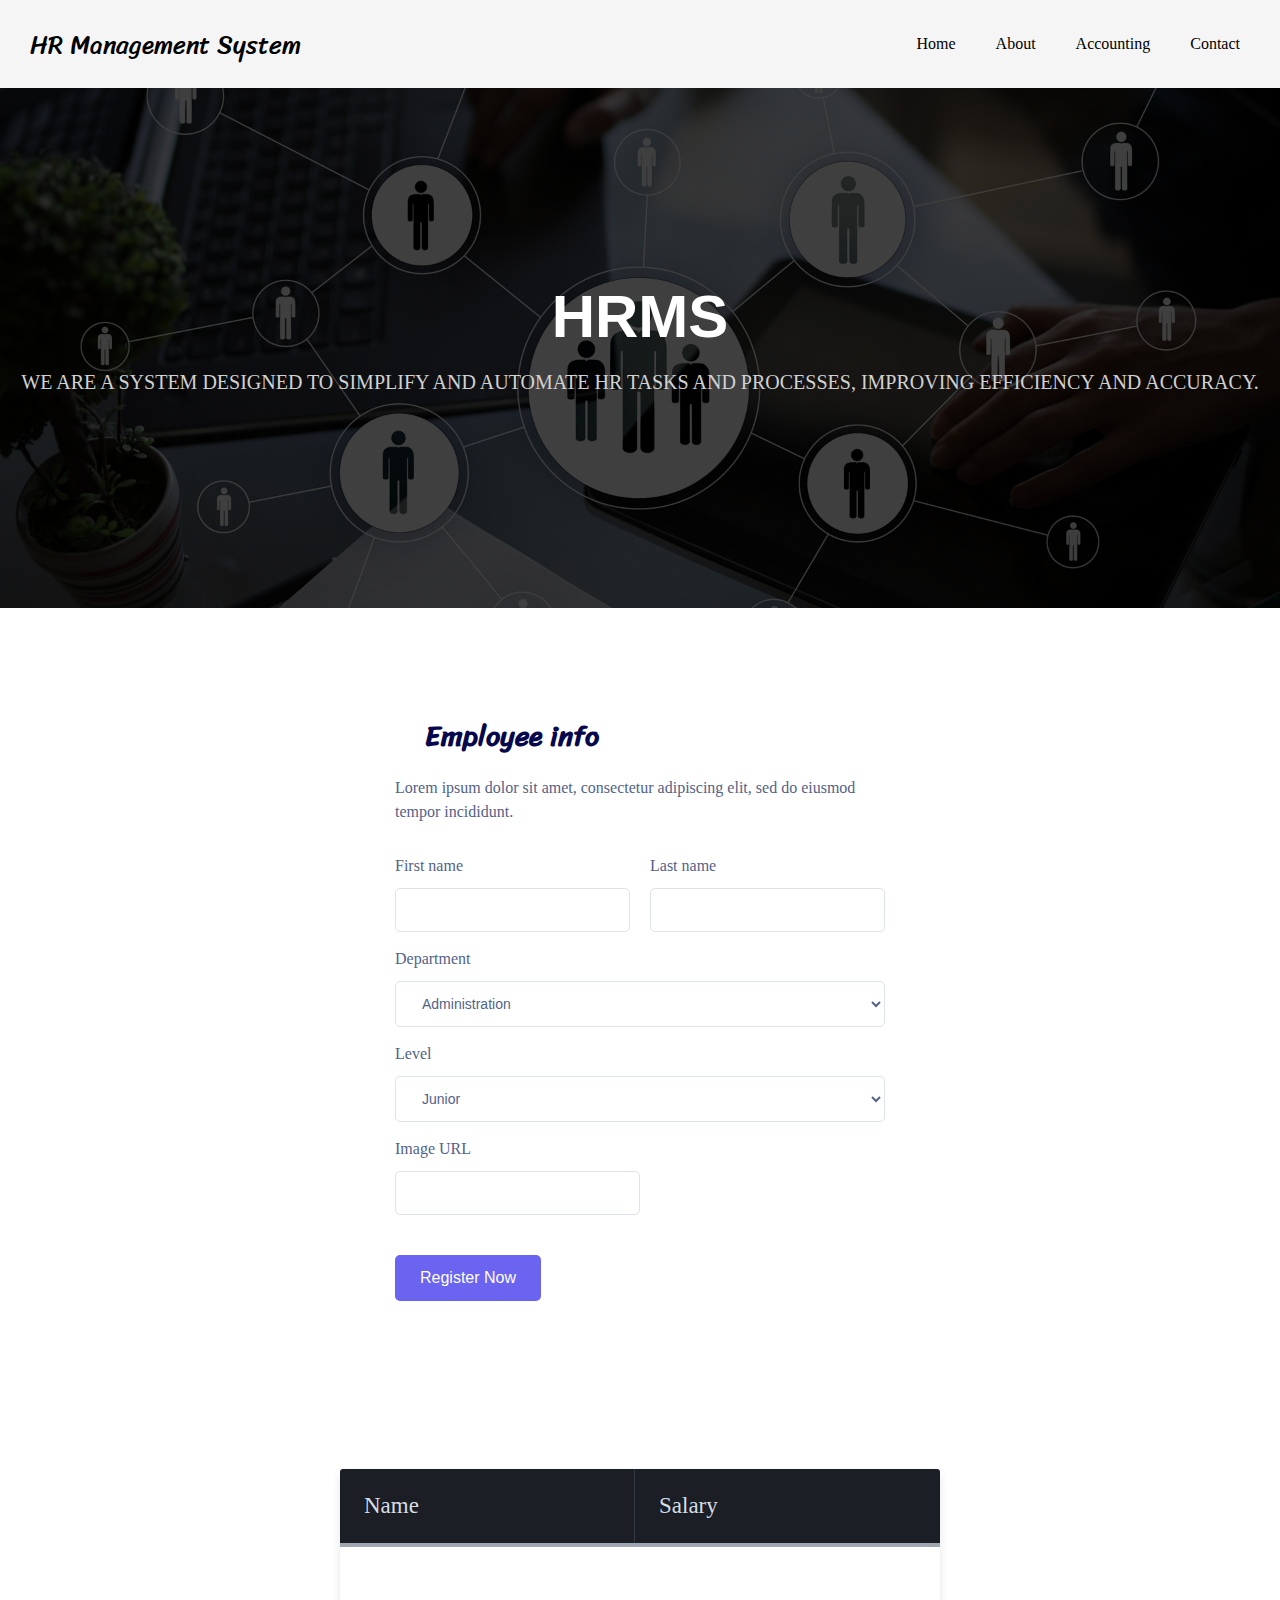
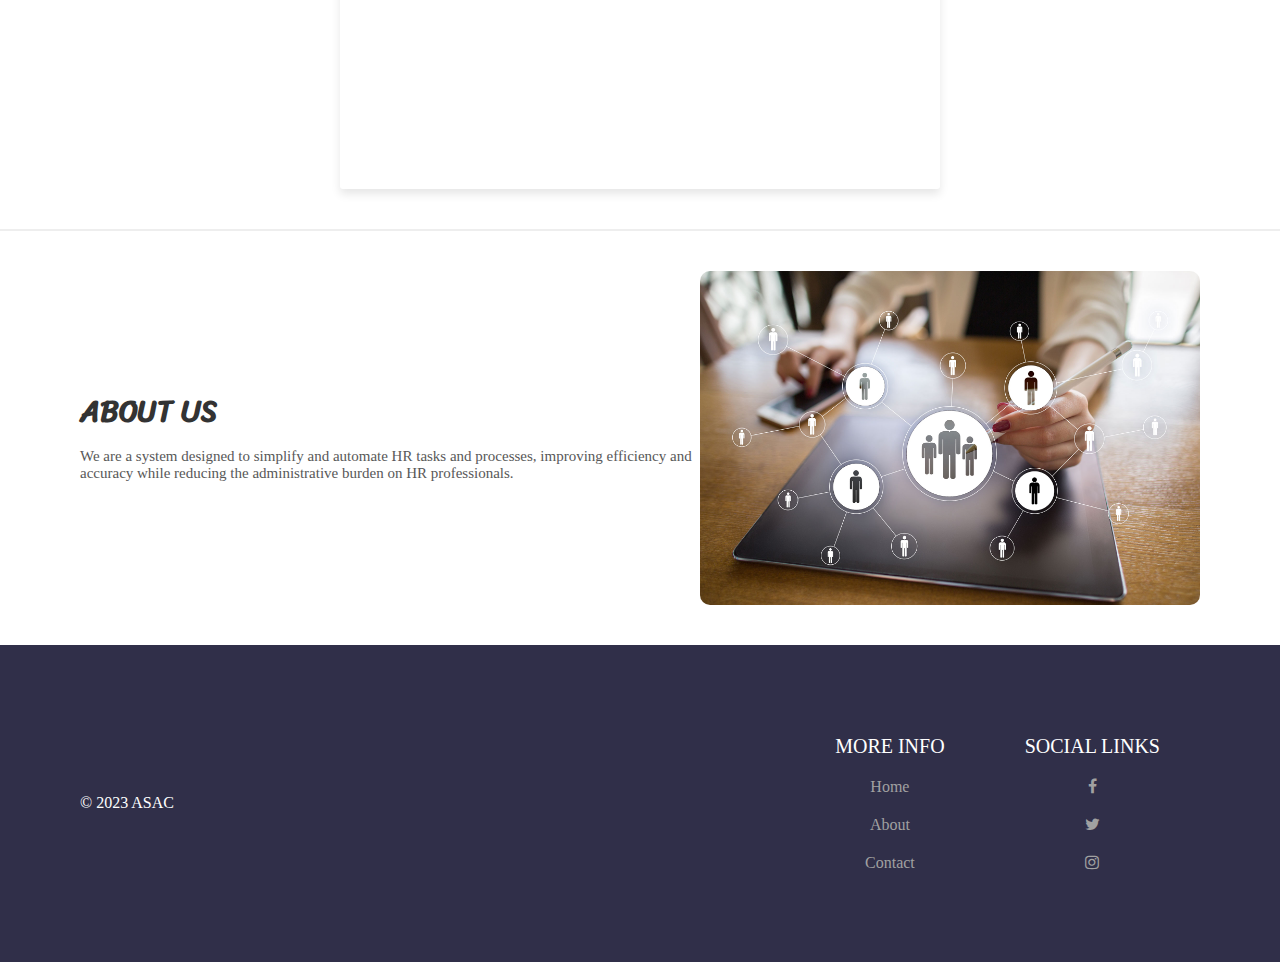
<file: index.html>
<!DOCTYPE html>
<html lang="en">

<head>
    <meta charset="UTF-8">
    <meta name="viewport" content="width=device-width, initial-scale=1.0">
    <title>HR Management System</title>
    <link rel="stylesheet" href="https://cdnjs.cloudflare.com/ajax/libs/font-awesome/4.7.0/css/font-awesome.min.css">

    <link rel="stylesheet" href="style.css" />

</head>

<body>
    <header class="header">
        <a href="#" class="logo">HR Management System</a>
        <nav class="nav-items">
            <a href="index.html">Home</a>
            <a href="#about-me">About</a>
            <a href="accounting.html">Accounting</a>
            <a href="#contact">Contact</a>
        </nav>
    </header>
    <main>
        <div class="intro">
            <h1>HRMS</h1>
            <p>We are a system designed to simplify and automate HR tasks and processes, improving efficiency and
                accuracy.</p>
            <!-- <button>Learn More</button> -->
        </div>

        <div class="formbold-main-wrapper">

            <div class="formbold-form-wrapper">
                <form id="empForm">
                    <div class="formbold-form-title">
                        <h2 class="">Employee info</h2>
                        <p>
                            Lorem ipsum dolor sit amet, consectetur adipiscing elit, sed do
                            eiusmod tempor incididunt.
                        </p>
                    </div>

                    <div class="formbold-input-flex">
                        <div>
                            <label for="firstname" class="formbold-form-label">
                                First name
                            </label>
                            <input type="text" name="firstname" id="firstname" class="formbold-form-input" />
                        </div>
                        <div>
                            <label for="lastname" class="formbold-form-label"> Last name </label>
                            <input type="text" name="lastname" id="lastname" class="formbold-form-input" />
                        </div>
                    </div>
                    <!--
                    <div class="formbold-input-flex">
                        <div>
                            <label for="email" class="formbold-form-label"> Email </label>
                            <input type="email" name="email" id="email" class="formbold-form-input" />
                        </div>
                        <div>
                            <label for="phone" class="formbold-form-label"> Phone number </label>
                            <input type="text" name="phone" id="phone" class="formbold-form-input" />
                        </div>
                    </div>
-->
                    <div class="formbold-mb-3">
                        <label for="address" class="formbold-form-label">
                            Department
                        </label>
                        <select id="address" class="formbold-form-input">
                            <option value="Administration">Administration</option>
                            <option value="Marketing">Marketing</option>
                            <option value="Development">Development</option>
                            <option value="Finance">Finance</option>
                        </select>
                        <!--<input type="text" name="address" id="address" class="formbold-form-input" /> -->
                    </div>

                    <div class="formbold-mb-3">
                        <label for="address2" class="formbold-form-label">
                            Level
                        </label>
                        <select id="address2" class="formbold-form-input">
                            <option value="Junior">Junior</option>
                            <option value="Mid-Senior">Mid-Senior</option>
                            <option value="Senior">Senior</option>
                        </select>
                        <!-- <input type="text" name="address2" id="address2" class="formbold-form-input" /> -->
                    </div>

                    <div class="formbold-input-flex">
                        <div>
                            <label for="state" class="formbold-form-label"> Image URL </label>
                            <input type="text" name="img_url" id="img_url" class="formbold-form-input" />
                        </div>

                    </div>



                    <input type="submit" class="formbold-btn" value="Register Now" />
                </form>
            </div>
        </div>

        <section id="articles" class="articles" style="margin-bottom: 40px;">
           
          </section>
        <table class="table-fill" style="margin-bottom: 40px;">
            <thead>
                <tr>
                    <!-- <th class="text-left">ID</th> -->
                    <th class="text-left">Name</th>
                    <!-- <th class="text-left">Department</th> -->
                    <!-- <th class="text-left">Level</th> -->
                    <!-- <th class="text-left">Image URL</th> -->
                    <th class="text-left">Salary</th>

                </tr>
            </thead>
            <tbody class="table-hover" id="btable">
                <!--  <tr>
                    <td class="text-left">January</td>
                    <td class="text-left">$ 50,000.00</td>
                </tr>
                <tr>
                    <td class="text-left">February</td>
                    <td class="text-left">$ 10,000.00</td>
                </tr>
                <tr>
                    <td class="text-left">March</td>
                    <td class="text-left">$ 85,000.00</td>
                </tr>
                <tr>
                    <td class="text-left">April</td>
                    <td class="text-left">$ 56,000.00</td>
                </tr>
                <tr>
                    <td class="text-left">May</td>
                    <td class="text-left">$ 98,000.00</td>
                </tr>
                -->
            </tbody>
        </table>

        <div class="about-me" id="about-me">
            <div class="about-me-text">
                <h2>About Us</h2>
                <p>We are a system designed to simplify and automate HR tasks and processes, improving efficiency and
                    accuracy while reducing the administrative burden on HR professionals.</p>
            </div>
            <img src="images/HR2.jpg" alt="me">
        </div>
    </main>
    <footer class="footer">
        <div class="copy">&copy; 2023 ASAC</div>
        <div class="bottom-links">
            <div class="links">
                <span>More Info</span>
                <a href="#">Home</a>
                <a href="#about-me">About</a>
                <a href="#contact">Contact</a>
            </div>
            <div class="links" id="contact">
                <span>Social Links</span>
                <a href="#"><i class="fa fa-facebook"></i></a>
                <a href="#"><i class="fa fa-twitter"></i></a>
                <a href="#"><i class="fa fa-instagram"></i></a>
            </div>
        </div>
    </footer>
    <!-- <script src="https://kit.fontawesome.com/a076d05399.js" crossorigin="anonymous"></script> -->
    <script src="class-07.js"></script>
</body>

</html>
</file>
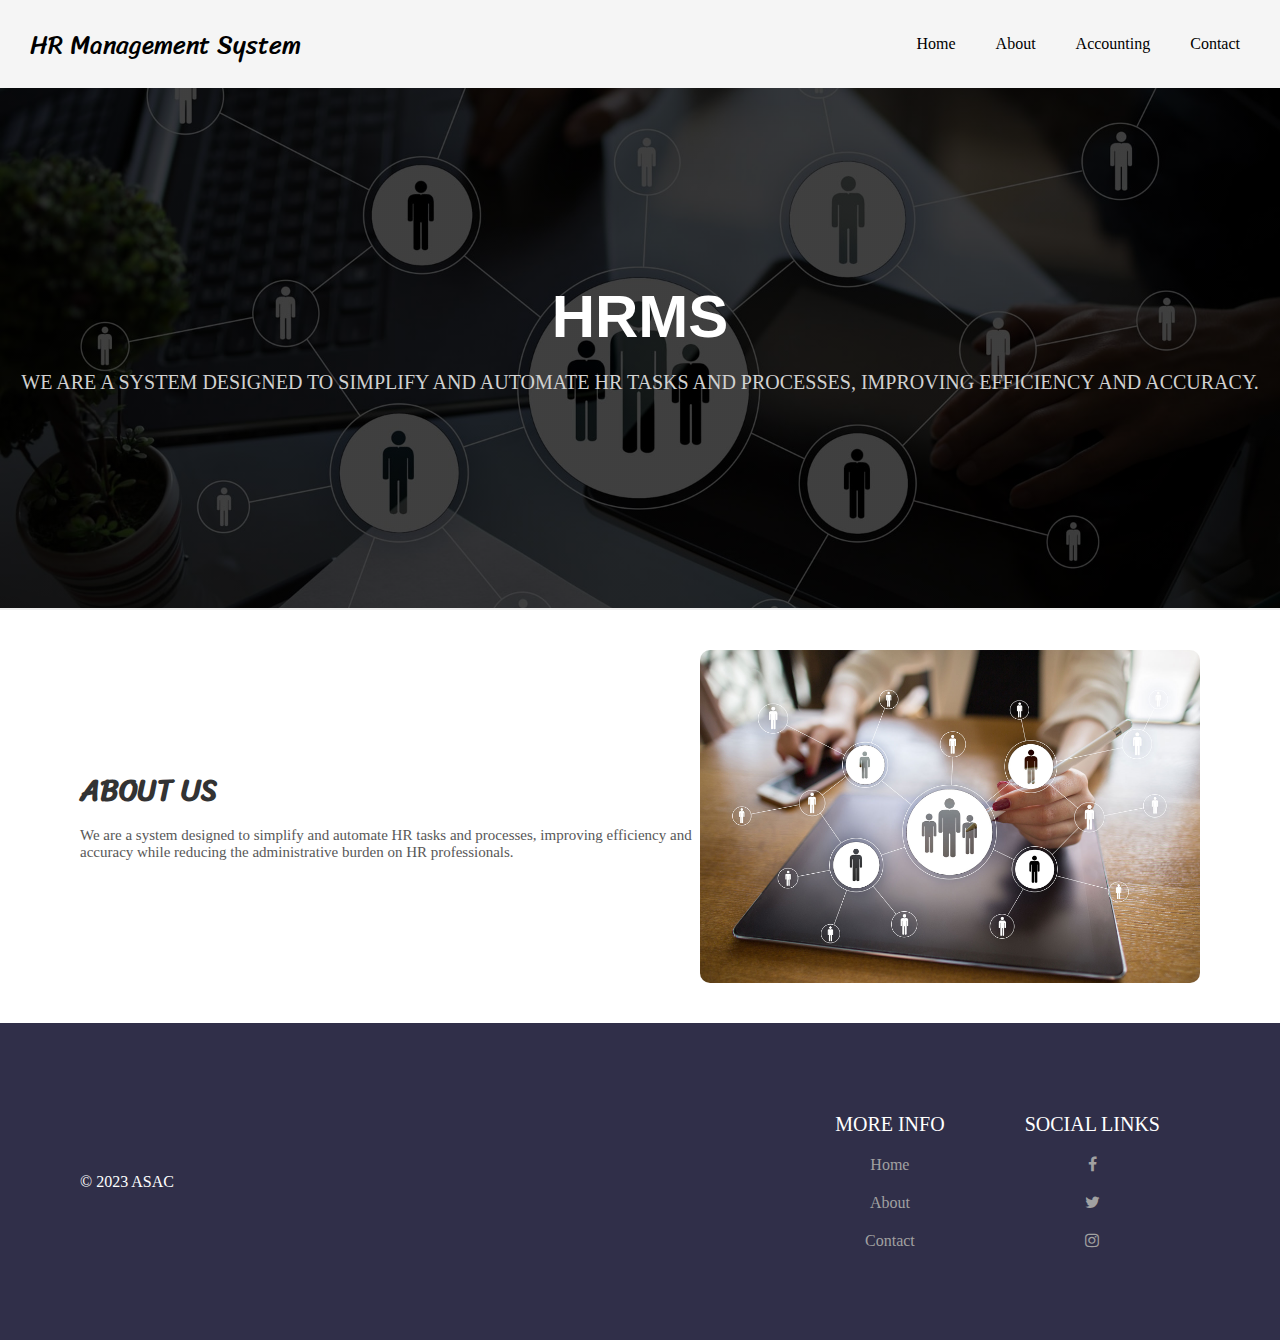
<file: accounting.html>
<!DOCTYPE html>
<html lang="en">

<head>
    <meta charset="UTF-8">
    <meta name="viewport" content="width=device-width, initial-scale=1.0">
    <title>HR Management System</title>
    <link rel="stylesheet" href="https://cdnjs.cloudflare.com/ajax/libs/font-awesome/4.7.0/css/font-awesome.min.css">

    <link rel="stylesheet" href="style.css" />

</head>

<body>
    <header class="header">
        <a href="#" class="logo">HR Management System</a>
        <nav class="nav-items">
            <a href="index.html">Home</a>
            <a href="#about-me">About</a>
            <a href="accounting.html">Accounting</a>
            <a href="#contact">Contact</a>
        </nav>
    </header>
    <main>
        <div class="intro">
            <h1>HRMS</h1>
            <p>We are a system designed to simplify and automate HR tasks and processes, improving efficiency and
                accuracy.</p>
            <!-- <button>Learn More</button> -->
        </div>
        <!--
        <div class="achievements">
            <div class="work">
                <i class="fas fa-atom"></i>
                <p class="work-heading">Projects</p>
                <p class="work-text">I have worked on many projects and I am very proud of them. I am a very good
                    developer and I am always looking for new projects.</p>
            </div>
            <div class="work">
                <i class="fas fa-skiing"></i>
                <p class="work-heading">Skills</p>
                <p class="work-text">I have a lot of skills and I am very good at them. I am very good at programming
                    and I am always looking for new skills.</p>
            </div>
            <div class="work">
                <i class="fas fa-ethernet"></i>
                <p class="work-heading">Network</p>
                <p class="work-text">I have a lot of network skills and I am very good at them. I am very good at
                    networking and I am always looking for new network skills.</p>
            </div>
        </div>
        -->
        <div class="about-me" id="about-me">
            <div class="about-me-text">
                <h2>About Us</h2>
                <p>We are a system designed to simplify and automate HR tasks and processes, improving efficiency and
                    accuracy while reducing the administrative burden on HR professionals.</p>
            </div>
            <img src="images/HR2.jpg" alt="me">
        </div>
    </main>
    <footer class="footer">
        <div class="copy">&copy; 2023 ASAC</div>
        <div class="bottom-links">
            <div class="links">
                <span>More Info</span>
                <a href="#">Home</a>
                <a href="#about-me">About</a>
                <a href="#contact">Contact</a>
            </div>
            <div class="links" id="contact">
                <span>Social Links</span>
                <a href="#"><i class="fa fa-facebook"></i></a>
                <a href="#"><i class="fa fa-twitter"></i></a>
                <a href="#"><i class="fa fa-instagram"></i></a>
            </div>
        </div>
    </footer>
</body>

</html>
</file>
<file: style.css>
@charset "UTF-8";
@import url('https://fonts.googleapis.com/css2?family=Sriracha&display=swap');
@import url(https://fonts.googleapis.com/css?family=Open+Sans:300,400,700);
@import url('https://fonts.googleapis.com/css?family=Poppins:400,500,600,700&display=swap');
@import url('https://fonts.googleapis.com/css2?family=Inter:wght@400;500;600;700&display=swap');


body {
  margin: 0;
  box-sizing: border-box;
}
/* CSS for header */
.header {
  display: flex;
  justify-content: space-between;
  align-items: center;
  background-color: #f5f5f5;
}

.header .logo {
  font-size: 25px;
  font-family: 'Sriracha', cursive;
  color: #000;
  text-decoration: none;
  margin-left: 30px;
}

main h2 {
    font-size: 25px;
  font-family: 'Sriracha', cursive;
  color: #000;
  text-decoration: none;
  margin-left: 30px;
}

.nav-items {
  display: flex;
  justify-content: space-around;
  align-items: center;
  background-color: #f5f5f5;
  margin-right: 20px;
}

.nav-items a {
  text-decoration: none;
  color: #000;
  padding: 35px 20px;
}
/* CSS for main section */
.intro {
  display: flex;
  flex-direction: column;
  justify-content: center;
  align-items: center;
  width: 100%;
  height: 520px;
  background: linear-gradient(to bottom, rgba(0, 0, 0, 0.5) 0%, rgba(0, 0, 0, 0.5) 100%), url("images/HR1.jpg");
  background-size: cover;
  background-position: center;
  background-repeat: no-repeat;
}

.intro h1 {
  font-family: sans-serif;
  font-size: 60px;
  color: #fff;
  font-weight: bold;
  text-transform: uppercase;
  margin: 0;
}

.intro p {
  font-size: 20px;
  color: #d1d1d1;
  text-transform: uppercase;
  margin: 20px 0;
}

.intro button {
  background-color: #5edaf0;
  color: #000;
  padding: 10px 25px;
  border: none;
  border-radius: 5px;
  font-size: 20px;
  font-weight: bold;
  cursor: pointer;
  box-shadow: 0px 0px 20px rgba(255, 255, 255, 0.4)
}

.achievements {
  display: flex;
  justify-content: space-around;
  align-items: center;
  padding: 40px 80px;
}

.achievements .work {
  display: flex;
  flex-direction: column;
  justify-content: center;
  align-items: center;
  padding: 0 40px;
}

.achievements .work i {
  width: fit-content;
  font-size: 50px;
  color: #333333;
  border-radius: 50%;
  border: 2px solid #333333;
  padding: 12px;
}

.achievements .work .work-heading {
  font-size: 20px;
  color: #333333;
  text-transform: uppercase;
  margin: 10px 0;
}

.achievements .work .work-text {
  font-size: 15px;
  color: #585858;
  margin: 10px 0;
}

.about-me {
  display: flex;
  justify-content: center;
  align-items: center;
  padding: 40px 80px;
  border-top: 2px solid #eeeeee;
}

.about-me img {
  width: 500px;
  max-width: 100%;
  height: auto;
  border-radius: 10px;
}

.about-me-text h2 {
  font-size: 30px;
  color: #333333;
  text-transform: uppercase;
  margin: 0;
}

.about-me-text p {
  font-size: 15px;
  color: #585858;
  margin: 10px 0;
}
/* CSS for footer */
.footer {
  display: flex;
  justify-content: space-between;
  align-items: center;
  background-color: #302f49;
  padding: 40px 80px;
}

.footer .copy {
  color: #fff;
}

.bottom-links {
  display: flex;
  justify-content: space-around;
  align-items: center;
  padding: 40px 0;
}

.bottom-links .links {
  display: flex;
  flex-direction: column;
  justify-content: center;
  align-items: center;
  padding: 0 40px;
}

.bottom-links .links span {
  font-size: 20px;
  color: #fff;
  text-transform: uppercase;
  margin: 10px 0;
}

.bottom-links .links a {
  text-decoration: none;
  color: #a1a1a1;
  padding: 10px 20px;
}

div.table-title {
    display: block;
   margin: auto;
   max-width: 600px;
   padding:5px;
   width: 100%;
 }
 
 .table-title h3 {
    color: #fafafa;
    font-size: 30px;
    font-weight: 400;
    font-style:normal;
    font-family: "Roboto", helvetica, arial, sans-serif;
    text-shadow: -1px -1px 1px rgba(0, 0, 0, 0.1);
    text-transform:uppercase;
 }
 
 
 /*** Table Styles **/
 
 .table-fill {
   background: white;
   border-radius:3px;
   border-collapse: collapse;
   height: 320px;
   margin: auto;
   max-width: 600px;
   padding:5px;
   width: 100%;
   box-shadow: 0 5px 10px rgba(0, 0, 0, 0.1);
   animation: float 5s infinite;
 }
  
 th {
   color:#D5DDE5;;
   background:#1b1e24;
   border-bottom:4px solid #9ea7af;
   border-right: 1px solid #343a45;
   font-size:23px;
   font-weight: 100;
   padding:24px;
   text-align:left;
   text-shadow: 0 1px 1px rgba(0, 0, 0, 0.1);
   vertical-align:middle;
 }
 
 th:first-child {
   border-top-left-radius:3px;
 }
  
 th:last-child {
   border-top-right-radius:3px;
   border-right:none;
 }
   
 tr {
   border-top: 1px solid #C1C3D1;
   border-bottom-: 1px solid #C1C3D1;
   color:#666B85;
   font-size:16px;
   font-weight:normal;
   text-shadow: 0 1px 1px rgba(256, 256, 256, 0.1);
 }
  
 tr:hover td {
   background:#4E5066;
   color:#FFFFFF;
   border-top: 1px solid #22262e;
 }
  
 tr:first-child {
   border-top:none;
 }
 
 tr:last-child {
   border-bottom:none;
 }
  
 tr:nth-child(odd) td {
   background:#EBEBEB;
 }
  
 tr:nth-child(odd):hover td {
   background:#4E5066;
 }
 
 tr:last-child td:first-child {
   border-bottom-left-radius:3px;
 }
  
 tr:last-child td:last-child {
   border-bottom-right-radius:3px;
 }
  
 td {
   background:#FFFFFF;
   padding:20px;
   text-align:left;
   vertical-align:middle;
   font-weight:300;
   font-size:18px;
   text-shadow: -1px -1px 1px rgba(0, 0, 0, 0.1);
   border-right: 1px solid #C1C3D1;
 }
 
 td:last-child {
   border-right: 0px;
 }
 
 th.text-left {
   text-align: left;
 }
 
 th.text-center {
   text-align: center;
 }
 
 th.text-right {
   text-align: right;
 }
 
 td.text-left {
   text-align: left;
 }
 
 td.text-center {
   text-align: center;
 }
 
 td.text-right {
   text-align: right;
 }
 
 
 
 .formbold-mb-3 {
   margin-bottom: 15px;
 }
 .formbold-relative {
   position: relative;
 }
 .formbold-opacity-0 {
   opacity: 0;
 }
 .formbold-stroke-current {
   stroke: currentColor;
 }
 #supportCheckbox:checked ~ div span {
   opacity: 1;
 }

 .formbold-main-wrapper {
   display: flex;
   align-items: center;
   justify-content: center;
   padding: 48px;
 }

 .formbold-form-wrapper {
   margin: 0 auto;
   max-width: 570px;
   width: 100%;
   background: white;
   padding: 40px;
 }


 .formbold-form-title {
   margin-bottom: 30px;

 }
 .formbold-form-title h2 {
   font-weight: 600;
   font-size: 28px;
   line-height: 34px;
   color: #07074d;
 }
 .formbold-form-title p {
   font-size: 16px;
   line-height: 24px;
   color: #536387;
   margin-top: 12px;
 }

 .formbold-input-flex {
   display: flex;
   gap: 20px;
   margin-bottom: 15px;
 }
 .formbold-input-flex > div {
   width: 50%;
 }
 .formbold-form-input {
   text-align: left;
   width: 100%;
   padding: 13px 22px;
   border-radius: 5px;
   border: 1px solid #dde3ec;
   background: #ffffff;
   font-weight: 500;
   font-size: 14px;
   color: #536387;
   outline: none;
   resize: none;
 }
 .formbold-form-input:focus {
   border-color: #6a64f1;
   box-shadow: 0px 3px 8px rgba(0, 0, 0, 0.05);
 }
 .formbold-form-label {
   color: #536387;
   font-size: 16px;
   line-height: 24px;
   display: block;
   margin-bottom: 10px;
 }

 .formbold-checkbox-label {
   display: flex;
   cursor: pointer;
   user-select: none;
   font-size: 16px;
   line-height: 24px;
   color: #536387;
 }
 .formbold-checkbox-label a {
   margin-left: 5px;
   color: #6a64f1;
 }
 .formbold-input-checkbox {
   position: absolute;
   width: 1px;
   height: 1px;
   padding: 0;
   margin: -1px;
   overflow: hidden;
   clip: rect(0, 0, 0, 0);
   white-space: nowrap;
   border-width: 0;
 }
 .formbold-checkbox-inner {
   display: flex;
   align-items: center;
   justify-content: center;
   width: 20px;
   height: 20px;
   margin-right: 16px;
   margin-top: 2px;
   border: 0.7px solid #dde3ec;
   border-radius: 3px;
 }

 .formbold-btn {
   font-size: 16px;
   border-radius: 5px;
   padding: 14px 25px;
   border: none;
   font-weight: 500;
   background-color: #6a64f1;
   color: white;
   cursor: pointer;
   margin-top: 25px;
 }
 .formbold-btn:hover {
   box-shadow: 0px 3px 8px rgba(0, 0, 0, 0.05);
 }

 article {
  --img-scale: 1.001;
  --title-color: black;
  --link-icon-translate: -20px;
  --link-icon-opacity: 0;
  position: relative;
  border-radius: 16px;
  box-shadow: none;
  background: #fff;
  transform-origin: center;
  transition: all 0.4s ease-in-out;
  overflow: hidden;
}

article a::after {
  position: absolute;
  inset-block: 0;
  inset-inline: 0;
  cursor: pointer;
  content: "";
}

/* basic article elements styling */
article h2 {
  margin: 0 0 18px 0;
  font-family: "Bebas Neue", cursive;
  font-size: 1.9rem;
  letter-spacing: 0.06em;
  color: var(--title-color);
  transition: color 0.3s ease-out;
}

figure {
  margin: 0;
  padding: 0;
  aspect-ratio: 16 / 9;
  overflow: hidden;
}

article img {
  max-width: 100%;
  transform-origin: center;
  transform: scale(var(--img-scale));
  transition: transform 0.4s ease-in-out;
}

.article-body {
  padding: 24px;
}

article a {
  display: inline-flex;
  align-items: center;
  text-decoration: none;
  color: #28666e;
}

article a:focus {
  outline: 1px dotted #28666e;
}

article a .icon {
  min-width: 24px;
  width: 24px;
  height: 24px;
  margin-left: 5px;
  transform: translateX(var(--link-icon-translate));
  opacity: var(--link-icon-opacity);
  transition: all 0.3s;
}

/* using the has() relational pseudo selector to update our custom properties */
article:has(:hover, :focus) {
  --img-scale: 1.1;
  --title-color: #28666e;
  --link-icon-translate: 0;
  --link-icon-opacity: 1;
  box-shadow: rgba(0, 0, 0, 0.16) 0px 10px 36px 0px, rgba(0, 0, 0, 0.06) 0px 0px 0px 1px;
}


/************************ 
Generic layout (demo looks)
**************************/

*,
*::before,
*::after {
  box-sizing: border-box;
}



.articles {
  margin-top: 40px;
  display: grid;
  max-width: 1200px;
  margin-inline: auto;
  padding-inline: 24px;
  grid-template-columns: repeat(auto-fill, minmax(320px, 1fr));
  gap: 24px;
}

@media screen and (max-width: 960px) {
  article {
    container: card/inline-size;
  }
  .article-body p {
    display: none;
  }
}

@container card (min-width: 380px) {
  .article-wrapper {
    display: grid;
    grid-template-columns: 100px 1fr;
    gap: 16px;
  }
  .article-body {
    padding-left: 0;
  }
  figure {
    width: 100%;
    height: 100%;
    overflow: hidden;
  }
  figure img {
    height: 100%;
    aspect-ratio: 1;
    object-fit: cover;
  }
}

.sr-only:not(:focus):not(:active) {
  clip: rect(0 0 0 0); 
  clip-path: inset(50%);
  height: 1px;
  overflow: hidden;
  position: absolute;
  white-space: nowrap; 
  width: 1px;
}
#card_p{
  text-align: center;
}
</file>
